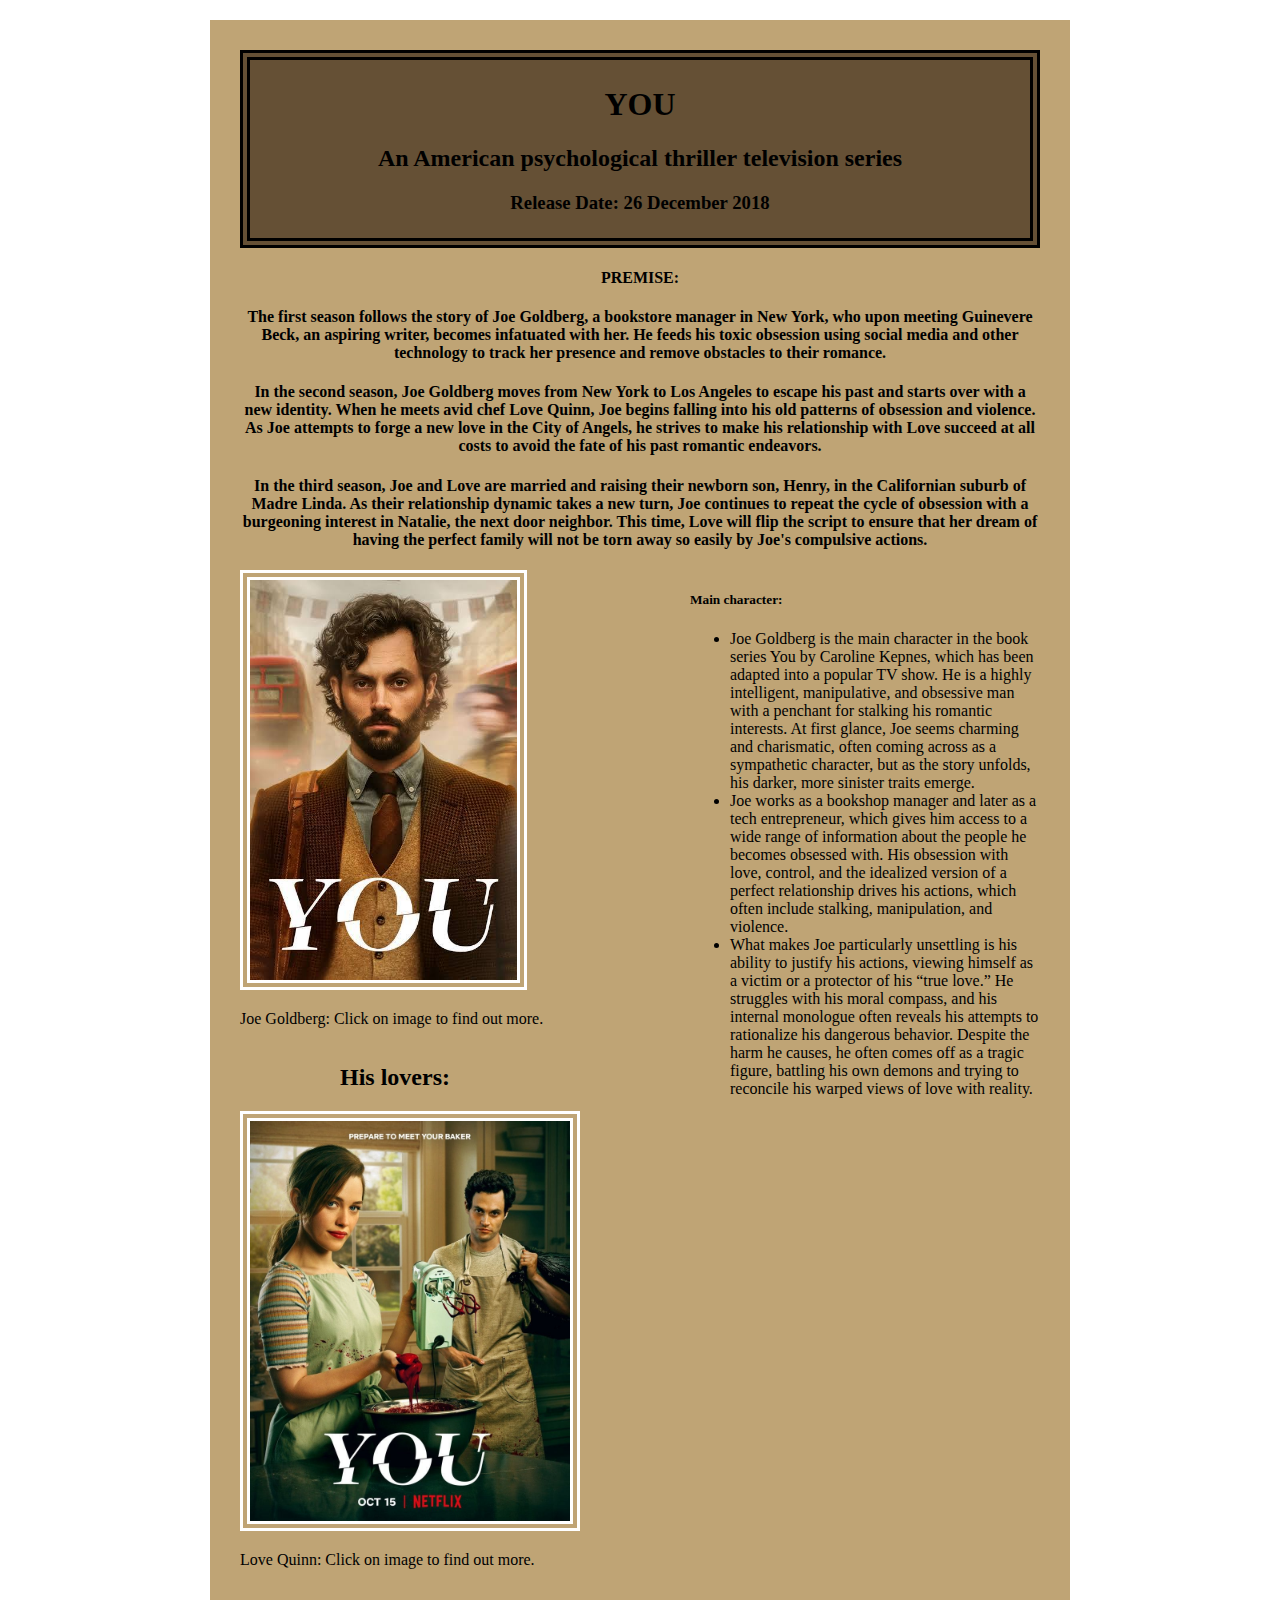
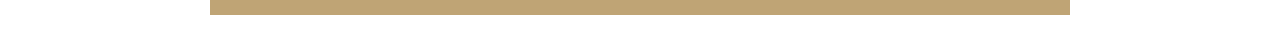
<file: index.html>
<!DOCTYPE html>
<html lang="en">
<head>
  <link rel="stylesheet" href="styles.css" />
    <meta charset="UTF-8">
    <title>YOU</title>
</head>
<body>
<div id="page"> <!--Opening page div-->
  <div id="header">
  <h1>YOU</h1>
  <h2>An American psychological thriller television series</h2>
  <h3>Release Date: 26 December 2018</h3>
    </div>
  <div id="center">
  <h4>PREMISE:</h4>
  <h4>The first season follows the story of Joe Goldberg, a bookstore manager in New York, who upon meeting Guinevere Beck, an aspiring writer, becomes infatuated with her. He feeds his toxic obsession using social media and other technology to track her presence and remove obstacles to their romance.</h4>
  <h4>In the second season, Joe Goldberg moves from New York to Los Angeles to escape his past and starts over with a new identity. When he meets avid chef Love Quinn, Joe begins falling into his old patterns of obsession and violence. As Joe attempts to forge a new love in the City of Angels, he strives to make his relationship with Love succeed at all costs to avoid the fate of his past romantic endeavors.</h4>
  <h4>In the third season, Joe and Love are married and raising their newborn son, Henry, in the Californian suburb of Madre Linda. As their relationship dynamic takes a new turn, Joe continues to repeat the cycle of obsession with a burgeoning interest in Natalie, the next door neighbor. This time, Love will flip the script to ensure that her dream of having the perfect family will not be torn away so easily by Joe's compulsive actions.</h4>
  </div>

  <div id="right-column">
  <h5>Main character:</h5>
    <ul>
      <li>Joe Goldberg is the main character in the book series You by Caroline Kepnes, which has been adapted into a popular TV show. He is a highly intelligent, manipulative, and obsessive man with a penchant for stalking his romantic interests. At first glance, Joe seems charming and charismatic, often coming across as a sympathetic character, but as the story unfolds, his darker, more sinister traits emerge.</li>
   <li>Joe works as a bookshop manager and later as a tech entrepreneur, which gives him access to a wide range of information about the people he becomes obsessed with. His obsession with love, control, and the idealized version of a perfect relationship drives his actions, which often include stalking, manipulation, and violence.</li>
   <li>What makes Joe particularly unsettling is his ability to justify his actions, viewing himself as a victim or a protector of his “true love.” He struggles with his moral compass, and his internal monologue often reveals his attempts to rationalize his dangerous behavior. Despite the harm he causes, he often comes off as a tragic figure, battling his own demons and trying to reconcile his warped views of love with reality.</li>
    </ul>
  </div>

  <a href= "joe.html">
  <img src="joe%20goldberg.jpg",width="400" height="400", alt="Joe Goldberg">
  </a>
  <p>Joe Goldberg: Click on image to find out more. </p>

  <div id="right-column-1">

  <h2>His lovers:</h2>
  </div>

  <a href= "love_quinn.html">
    <img src="love%20quinn.jpg",width="400" height="400", alt="Love Quinn">
  </a>
  <p>Love Quinn: Click on image to find out more. </p>
</div> <!--Closing page div-->
</body>
</html>
</file>
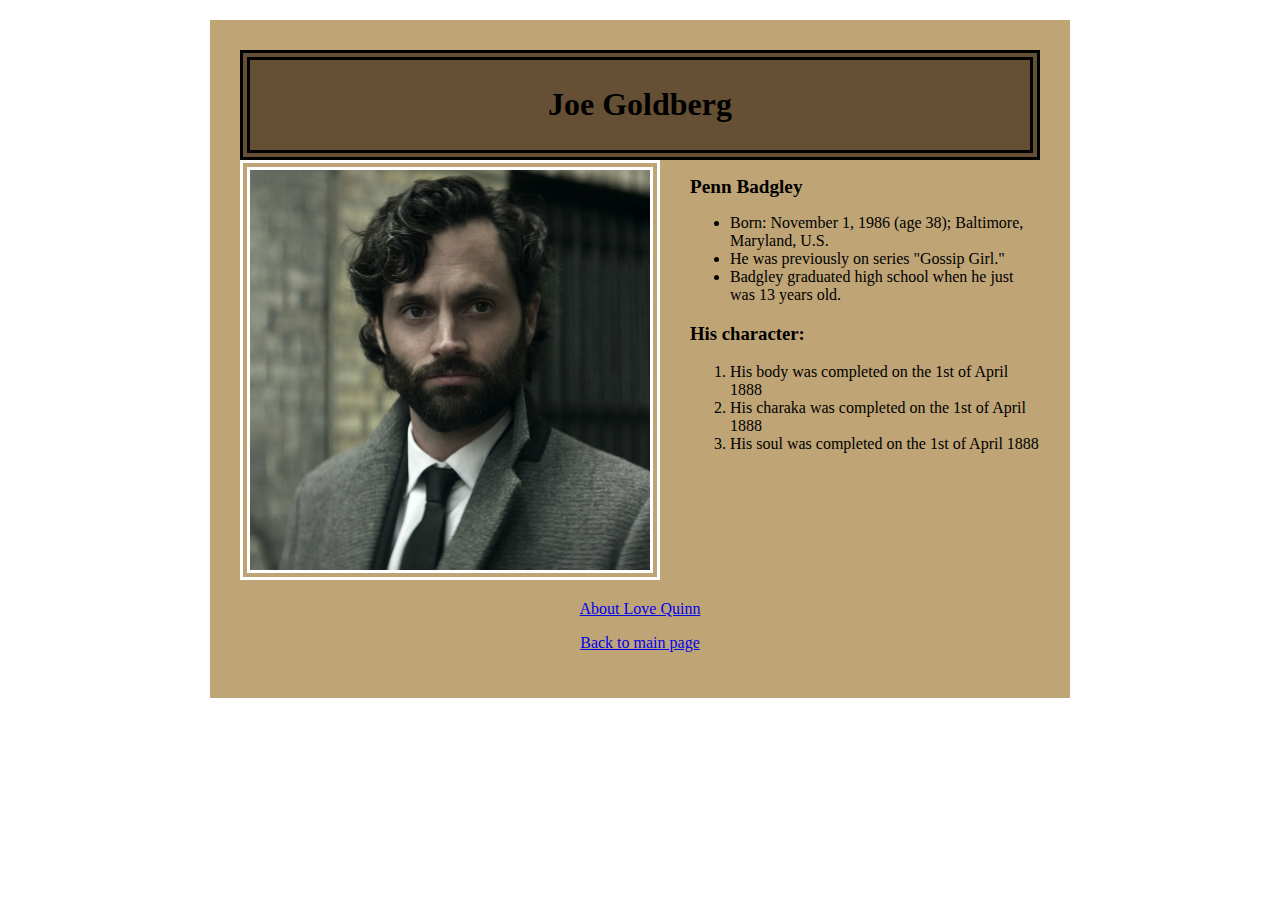
<file: joe.html>
<!DOCTYPE html>
<html lang="en">
<head>
    <link rel="stylesheet" href="styles.css" />
    <meta charset="UTF-8">
    <style>
        h1 {
            text-align: center;
        }
    </style>
    <title>Joe Goldberg</title>
</head>
<body>
<div id="page"> <!--Opening page div-->

    <div id="header">
<h1>Joe Goldberg</h1>
    </div>

    <div id="right-column">
    <h2>Penn Badgley</h2>

<ul>
    <li> Born: November 1, 1986 (age 38); Baltimore, Maryland, U.S.</li>
    <li>He was previously on series "Gossip Girl."</li>
    <li>Badgley graduated high school when he just was 13 years old.</li>
</ul>

<h3>His character:</h3>

<ol>
    <li>His body was completed on the 1st of April 1888</li>
    <li>His charaka was completed on the 1st of April 1888</li>
    <li>His soul was completed on the 1st of April 1888</li>
</ol>
        </div>

<img src="joe%20alone.webp",width="400" height="400", alt="Joe Goldberg">

    <div id="center">
    <p>
    <a href="love_quinn.html">About Love Quinn</a>
</p>
<p>
    <a href= "index.html">Back to main page </a>
</p>
        </div>

</div> <!--Closing page div-->
</body>
</html>
</file>
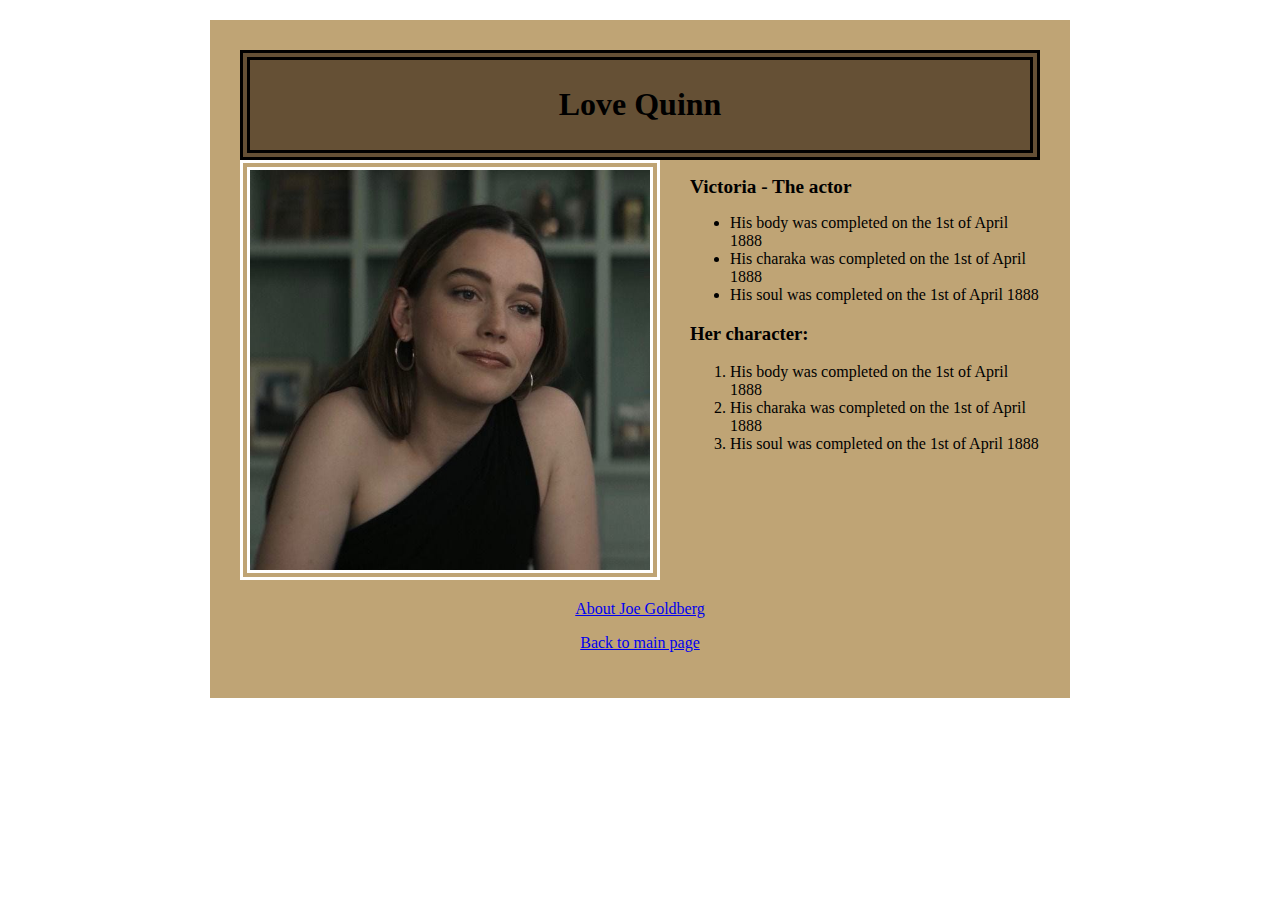
<file: love_quinn.html>
<!DOCTYPE html>
<html lang="en">
<head>
    <link rel="stylesheet" href="styles.css" />
    <meta charset="UTF-8">
    <style>
        h1 {
            text-align: center;
        }
    </style>
    <title>Love quinn</title>
</head>
<body>

<div id="page"> <!--Opening page div-->

    <div id="header">
<h1>Love Quinn</h1>
</div>

    <div id="right-column">
<h2>Victoria - The actor</h2>

<ul>
    <li>His body was completed on the 1st of April 1888</li>
    <li>His charaka was completed on the 1st of April 1888</li>
    <li>His soul was completed on the 1st of April 1888</li>
</ul>


<h3>Her character:</h3>


<ol>
    <li>His body was completed on the 1st of April 1888</li>
    <li>His charaka was completed on the 1st of April 1888</li>
    <li>His soul was completed on the 1st of April 1888</li>
</ol>
</div>
<img src="love%20alone.jpg",width="400" height="400", alt="Love Quinn">

    <div id="center">
    <p>
    <a href="joe.html">About Joe Goldberg</a>
</p>
<p>
    <a href= "index.html">Back to main page </a>
</p>
        </div>

</div> <!--Closing page div-->
    <div style="clear:both;"></div>
</body>
</html>
</file>
<file: styles.css>
@charset "utf-8"; 

  

body 

{ 

    margin: 0px; 

    padding: 5px;

    background-color:white;

    font-family: Arial, Helvetica, "sans-serif"; 

    font-size: 36px;

    text-align: center; 

}

#page
{
    max-width: 800px;
    margin: 20px auto;
    padding: 30px;
    background-color: #bfa475;
}

#header
{
    padding: 5px;
    background-color: #655035;
    text-align: center;
    border: double 10px black;
}

img
{
    border: double 10px white;
}

#right-column
{
    float: right;
    width: 350px;
    text-align: left;
}

#right-column h2 {font-size: 1.2rem; font-weight: bold;}

#center
{
    text-align: center;
}

#right-column-1 {
    float: right;
    width: 350px;
    text-align: left;
}
</file>
